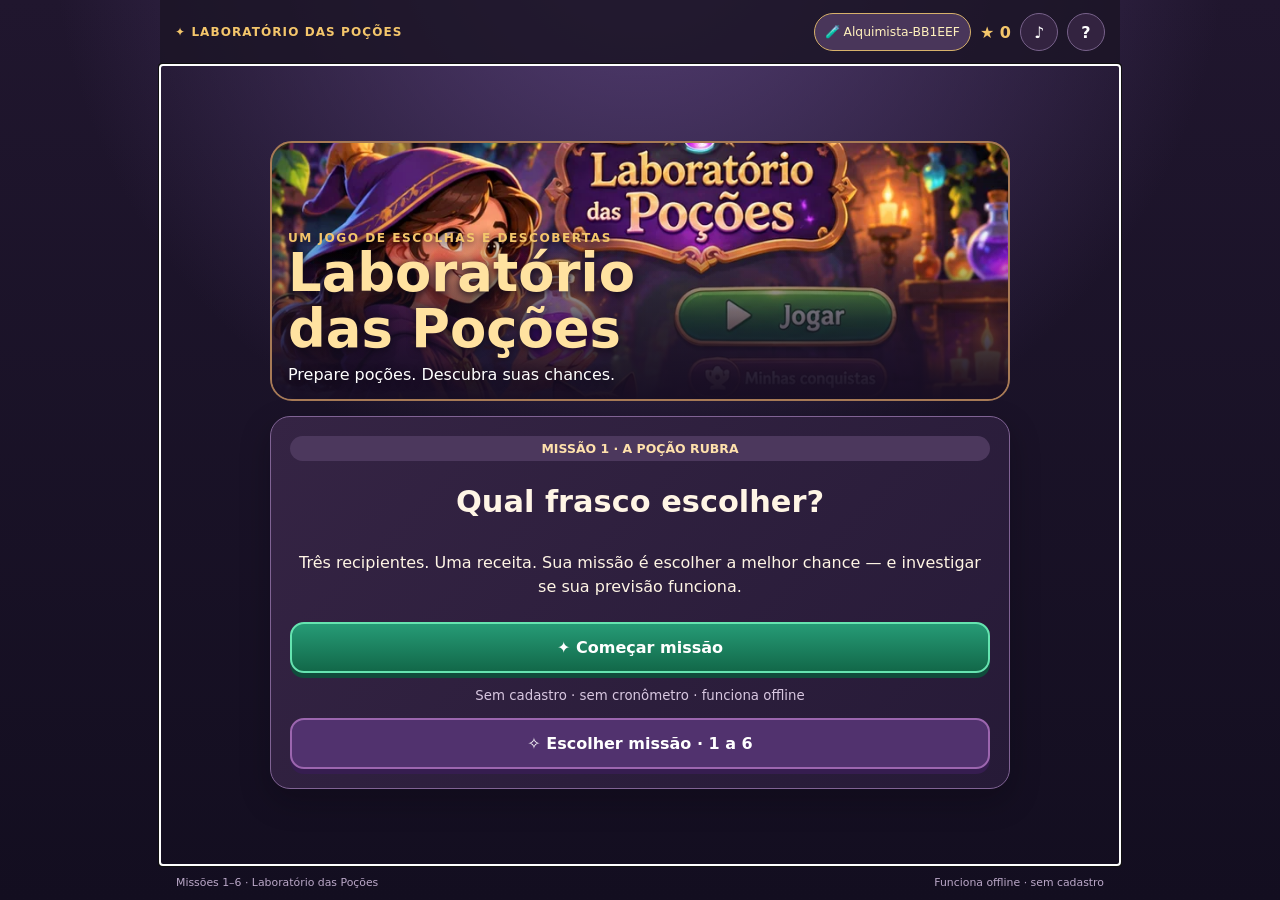
<file: index.html>
<!doctype html><html lang="pt-BR"><head><meta charset="utf-8"><meta name="viewport" content="width=device-width,initial-scale=1,viewport-fit=cover"><meta name="theme-color" content="#1d1631"><meta name="description" content="Laboratório das Poções — jogo de probabilidade para o 9º ano, offline."><title>Laboratório das Poções · Missões 1 a 6 · v0.8.3</title><link rel="stylesheet" href="style.css"><link rel="manifest" href="manifest.webmanifest"><link rel="icon" href="assets/capa.webp"></head><body><div id="app"><header class="top"><span class="brand">✦ LABORATÓRIO DAS POÇÕES</span><div class="topright"><button id="identity-badge" class="identity-badge" type="button" aria-label="Meu identificador">🧪 Identificação</button><span id="stars" aria-label="Estrelas conquistadas">☆ 0</span><button id="sound" class="iconbtn" aria-label="Ativar ou desativar som" title="Som">♪</button><button id="help" class="iconbtn" aria-label="Ajuda" title="Ajuda">?</button></div></header><main id="screen" tabindex="-1"></main><footer><span>Missões 1–6 · Laboratório das Poções</span><span>Funciona offline · sem cadastro</span></footer></div><div id="identity-modal" class="identity-modal" role="dialog" aria-modal="true" aria-labelledby="identity-title" hidden><div class="identity-card"><span class="eyebrow">Meu diário de alquimia</span><h2 id="identity-title">Como você quer ser identificado?</h2><p>Use um pseudônimo ou número de chamada. O professor verá essa identificação junto às suas missões.</p><label for="identity-name">Pseudônimo ou número de chamada</label><input id="identity-name" type="text" maxlength="32" autocomplete="off" placeholder="Ex.: Coruja-17 ou 17"><small>Prefira não informar seu nome completo.</small><p id="identity-code" class="identity-auto-preview"></p><p id="identity-error" class="identity-error" role="alert"></p><div class="identity-actions"><button id="identity-accept" class="primary" type="button">Usar minha escolha</button><button id="identity-auto" class="secondary" type="button">Gerar automaticamente</button><button id="identity-cancel" class="ghost" type="button" hidden>Voltar ao jogo</button></div></div></div><div id="toast" role="status" aria-live="polite"></div><div id="game-announcer" role="status" aria-live="polite" style="position:absolute;left:-9999px;width:1px;height:1px;overflow:hidden"></div><script src="probability-core.js" defer></script><script src="game.js" defer></script><script src="duas-gotas.js" defer></script><script src="estrategias.js" defer></script><script src="misterio.js" defer></script><script src="campanha.js" defer></script><script src="mestre.js" defer></script><script src="pedagogia.js" defer></script><script src="coletivo.js" defer></script><script>if("serviceWorker" in navigator && /^https?:$/.test(location.protocol)){navigator.serviceWorker.register("sw.js").catch(()=>{});}</script></body></html>
</file>
<file: style.css>
:root{color-scheme:dark;--bg:#171126;--panel:#291e3d;--panel2:#392849;--ink:#fff5e5;--muted:#d8c7e0;--gold:#f4c66b;--red:#e84d70;--blue:#63b2ef;--green:#56d6ac;--outline:#78628b;font-family:system-ui,-apple-system,'Segoe UI',sans-serif}*{box-sizing:border-box}body{margin:0;min-height:100dvh;color:var(--ink);background:radial-gradient(circle at 50% -10%,#574077 0,transparent 50%),linear-gradient(#20162e,#130e20);font-size:16px}button,input{font:inherit}button{cursor:pointer}button:disabled{cursor:not-allowed;opacity:.45}button:focus-visible,input:focus-visible{outline:3px solid #fff;outline-offset:3px}#app{max-width:960px;min-height:100dvh;margin:auto;display:flex;flex-direction:column}.top{display:flex;justify-content:space-between;align-items:center;gap:8px;padding:13px 15px;background:#1b1426db;border-bottom:1px solid #6c4b83}.brand{font-size:.75rem;letter-spacing:.09em;font-weight:850;color:var(--gold)}.topright{display:flex;align-items:center;gap:9px}#stars{font-weight:800;color:var(--gold);white-space:nowrap}.iconbtn{border:1px solid var(--outline);border-radius:50%;width:38px;height:38px;background:#332340;color:white;font-weight:800}main{width:100%;flex:1;padding:16px;display:flex;align-items:center;justify-content:center}footer{display:flex;justify-content:space-between;gap:10px;padding:11px 16px;font-size:.68rem;color:#bba8c8}.scene{width:100%;max-width:740px;animation:enter .24s ease}.hero{border:2px solid #a77a56;border-radius:22px;min-height:260px;position:relative;overflow:hidden;background:linear-gradient(0deg,#20152eaa,#20152e00 60%),url('assets/capa.webp') center 37%/cover}.hero:after{content:'';position:absolute;inset:0;background:linear-gradient(0deg,#160d22f2,transparent 65%);pointer-events:none}.hero-title{position:absolute;bottom:12px;left:16px;right:16px;z-index:1;text-shadow:0 2px 8px #100a19}.hero-title h1{font-size:clamp(1.8rem,6vw,3.3rem);margin:0;color:#ffe2a0;line-height:1.05}.hero-title p{margin:7px 0 0;color:#fff}.card{border:1px solid #806394;background:linear-gradient(135deg,#352444,#261a37);border-radius:20px;padding:19px;box-shadow:0 12px 30px #08050c44}.stack{display:grid;gap:15px}.center{text-align:center}.eyebrow{font-size:.76rem;font-weight:900;letter-spacing:.12em;color:var(--gold);text-transform:uppercase}h1,h2,h3{line-height:1.17}h2{font-size:clamp(1.35rem,4vw,1.9rem);margin:8px 0}p{line-height:1.5;margin:8px 0}small,.muted{color:var(--muted)}.primary,.secondary,.ghost{border-radius:14px;padding:14px 18px;min-height:50px;font-weight:850;border:2px solid #9c66af;color:#fff;background:#713ba0;box-shadow:0 5px 0 #361d50}.primary{background:linear-gradient(#269b76,#126849);border-color:#65e4b0;box-shadow:0 5px 0 #104b3b}.secondary{background:#51326e}.ghost{background:#30243e;box-shadow:none;border-color:#79658b}.primary:active,.secondary:active{transform:translateY(3px);box-shadow:0 2px 0 #24162f}.actions{display:flex;flex-wrap:wrap;gap:10px}.actions>button{flex:1}.pill{border-radius:30px;padding:5px 11px;background:#4c385d;color:#ffe1ac;font-weight:750;font-size:.78rem}.jars{display:grid;grid-template-columns:repeat(3,minmax(0,1fr));gap:10px}.jarbtn{border:2px solid #816995;border-radius:17px;padding:12px 6px;background:linear-gradient(#493459,#2a203b);color:var(--ink);min-height:180px;display:flex;flex-direction:column;align-items:center;justify-content:space-between;gap:7px}.jarbtn[aria-pressed=true]{border-color:var(--gold);background:linear-gradient(#654764,#3b2546);box-shadow:0 0 0 2px #d4a85088}.jarbtn .jarlabel{font-weight:900}.jar{height:98px;width:88px;border:5px solid #b7e6f6b5;border-top:9px solid #bb7b43;border-radius:11px 11px 23px 23px;position:relative;background:linear-gradient(100deg,#bceaff33,#bceaff0b 40%,#d7eefa24);display:flex;align-content:end;justify-content:center;align-items:end;flex-wrap:wrap;gap:3px;padding:10px 5px 9px;box-shadow:inset 6px 0 9px #ffffff24,0 7px 15px #0a0714a0}.ball{width:19px;height:19px;border-radius:50%;box-shadow:inset -3px -4px 3px #0004,inset 3px 3px 3px #fff7,0 1px 2px #0008;display:inline-block}.red{background:#ed4267}.blue{background:#3f9ae9}.jarbtn .counts{font-size:.77rem;color:#f7e7d7;line-height:1.4}.hint{border-left:4px solid var(--gold);padding:8px 12px;background:#4a3550;border-radius:0 10px 10px 0}.meter{height:14px;border-radius:20px;background:#180f24;overflow:hidden;border:1px solid #816991}.meter>div{height:100%;background:linear-gradient(90deg,#ca4770,#f1b76a);transition:width .3s}.statgrid{display:grid;grid-template-columns:repeat(3,1fr);gap:9px}.stat{background:#1b1429;border:1px solid #6b547b;border-radius:12px;padding:12px 5px;text-align:center}.stat strong{display:block;font-size:1.5rem;color:var(--gold)}.stat span{font-size:.73rem;color:var(--muted)}.bigjar{display:flex;justify-content:center;padding:12px}.bigjar .jar{width:145px;height:160px;gap:7px;padding:14px}.bigjar .ball{width:29px;height:29px}.ball.picked{animation:pop .45s ease}.result{padding:14px;border-radius:14px;background:#1c1529;border:1px solid #856d93}.result strong{color:var(--gold)}.choices{display:grid;grid-template-columns:repeat(3,1fr);gap:9px}.choice{border:2px solid #7e638c;background:#3e2d4e;color:white;border-radius:14px;min-height:54px;font-weight:850}.choice[aria-pressed=true]{border-color:var(--gold);background:#6a3f70}.barrow{display:grid;grid-template-columns:88px 1fr 55px;align-items:center;gap:9px;font-size:.84rem}.bar{height:22px;border-radius:7px;background:#1b1426;overflow:hidden}.bar>div{height:100%;background:linear-gradient(90deg,#d74b70,#f3b15b);transition:width .3s}.quiz{display:grid;gap:9px}.quiz button{text-align:left;background:#342642;color:white;border:2px solid #7b648d;border-radius:12px;padding:13px}.quiz button[aria-pressed=true]{border-color:var(--gold);background:#593a60}.math{background:#1b1429;padding:13px;border-radius:12px;line-height:1.7}.stars{font-size:2.5rem;letter-spacing:.08em;color:var(--gold)}#toast{position:fixed;bottom:48px;left:50%;transform:translateX(-50%);padding:11px 18px;border-radius:10px;background:#f7d892;color:#23152c;font-weight:800;box-shadow:0 8px 20px #0008;max-width:90%;display:none;z-index:3}#toast.show{display:block}@keyframes enter{from{opacity:0;transform:translateY(8px)}to{opacity:1;transform:none}}@keyframes pop{from{transform:scale(.4)}70%{transform:scale(1.3)}to{transform:scale(1)}}@media(max-width:480px){main{padding:10px;align-items:flex-start}.scene{padding-top:5px}.card{padding:14px}.jars{gap:6px}.jarbtn{min-height:165px;padding:9px 3px}.jar{width:72px;height:91px;padding:9px 3px;gap:2px}.ball{width:16px;height:16px}.jarbtn .counts{font-size:.7rem}.hero{min-height:250px}.barrow{grid-template-columns:76px 1fr 47px}}@media(prefers-reduced-motion:reduce){*,*:before,*:after{animation:none!important;transition:none!important}}

/* Missões 2 e 3 */
.missiontiles{display:grid;grid-template-columns:repeat(2,minmax(0,1fr));gap:12px}.missiontile{background:linear-gradient(145deg,#49335f,#2b203e);border:2px solid #9477a8;border-radius:18px;color:var(--ink);min-height:190px;padding:15px;display:flex;flex-direction:column;align-items:center;justify-content:center;gap:9px;text-align:center}.missiontile strong{font-size:1.25rem;color:var(--gold)}.missiontile span:not(.missionicon){font-weight:700}.missiontile small{font-size:.77rem}.missionicon{font-size:2.6rem}.potion-art{text-align:center;font-size:3rem;background:#20152f;border:1px solid #705484;border-radius:15px;padding:17px}.draw-slots{display:flex;align-items:center;justify-content:center;gap:16px}.draw-slot{width:72px;height:72px;display:flex;align-items:center;justify-content:center;border:2px solid #a78bb8;border-radius:16px;background:#1a1327;font-size:2.4rem;font-weight:800}.slotplus{font-size:1.8rem;color:var(--gold)}.comparison{display:grid;grid-template-columns:1fr 1fr;gap:10px}.comparison>div{display:grid;gap:5px;background:#1b1429;border:1px solid #725782;border-radius:12px;padding:13px;text-align:center}.comparison strong{font-size:1.5rem;color:var(--gold)}.formula{font-size:1.4rem;font-weight:850;color:var(--gold)}@media(max-width:430px){.missiontiles{grid-template-columns:1fr}.missiontile{min-height:130px}.draw-slot{width:62px;height:62px}}

/* Missão 4 */
.strategy-results{display:grid;gap:9px}.strategy-result{display:grid;grid-template-columns:1fr auto auto;align-items:center;gap:9px;background:#1b1429;border:1px solid #725782;border-radius:12px;padding:12px}.strategy-result.best{border:2px solid #6ce6b7;background:#193b36}.strategy-result small{display:block;font-size:.72rem}.strategy-result>strong{color:var(--gold)}.strategy-math{font-size:.85rem}.strategyjar .counts strong{color:#ffe6a4}@media(max-width:430px){.strategy-result{grid-template-columns:1fr auto}.strategy-math{grid-column:1/-1;grid-row:2}.strategy-result>strong{grid-column:2;grid-row:1}}

/* Missão 5 — frasco lacrado e observações acumuladas */
.m-sealed{position:relative;margin:8px auto 16px;width:140px;height:140px;border-radius:28px;display:flex;align-items:center;justify-content:center;background:radial-gradient(circle at 45% 40%,#563b87,#21152f 75%);border:2px solid #c39a5b;box-shadow:0 10px 35px #110b2a88;font-size:4rem}.m-sealed span{position:absolute;bottom:7px;right:18px;font-size:2rem;color:#ffe3a0;text-shadow:0 2px 4px #000}.m-history{display:grid;gap:10px;padding:8px 0}.m-history .barrow{min-width:0}.m-history .barrow span{min-width:64px}.m-history .barrow strong{min-width:48px;text-align:right}@media(max-width:380px){.m-history .barrow{gap:5px}.m-history .barrow span{font-size:.75rem}.m-history .barrow strong{font-size:.75rem}}

/* v0.5 — campanha e missão de síntese */
.campaign-panel{background:linear-gradient(145deg,#342247,#21192f);border:1px solid #9475a8;border-radius:17px;padding:16px;display:grid;gap:11px}.campaign-head{display:flex;flex-wrap:wrap;justify-content:space-between;gap:6px}.campaign-head strong{color:#f4d18c}.campaign-head span{font-size:.85rem}.campaign-panel p{margin:0;font-size:.87rem}.campaign-track{height:12px;border-radius:20px;background:#181021;overflow:hidden}.campaign-track>div{height:100%;background:linear-gradient(90deg,#c89752,#f4df91);border-radius:20px}.campaign-medals{display:flex;flex-wrap:wrap;gap:8px}.campaign-medals span{border:1px solid #9373a9;border-radius:30px;padding:5px 11px;font-weight:700}.campaign-done{border-color:#d2b16d}.campaign-score{font-size:.75rem;color:#f4d18c!important}.order-box{border:1px solid #7b5d90;border-radius:16px;padding:12px}.order-box h3{margin:0 0 8px}.order-box p{margin:0 0 12px}.master-options{display:grid;grid-template-columns:repeat(3,minmax(0,1fr));gap:8px}.master-option{border:2px solid #73568c;border-radius:12px;background:#30233e;color:#f7ecf7;display:flex;flex-direction:column;gap:7px;align-items:center;justify-content:center;min-height:130px;padding:9px 5px;text-align:center;font-size:.85rem}.master-option[aria-pressed="true"]{border-color:#f1c66e;background:#584068}.master-option small{font-size:.72rem}.budget{padding:13px;border:1px solid #9e8d58;background:#302c27;border-radius:12px;text-align:center}.budget.over{border-color:#ff7788;color:#ffd1d6}.campaign-finale{padding:16px;text-align:center;border:1px solid #c6a46c;border-radius:15px;background:#392e37}.campaign-finale strong{color:#f5d68e;font-size:1.2rem}.campaign-finale p{margin:8px 0 0}@media(max-width:380px){.master-option{font-size:.72rem;min-height:120px}.master-option small{font-size:.66rem}.campaign-panel{padding:12px}}

.learn-row{display:grid;grid-template-columns:minmax(0,1fr) 85px 60px;gap:10px;align-items:center;border-bottom:1px solid #ffffff22;padding:11px 0;font-size:.88rem}.learn-row small{display:block;opacity:.7}.learn-meter{height:10px;background:#ffffff22;border-radius:30px;overflow:hidden}.learn-meter>div{height:100%;background:#c69d58}.learn-history{max-height:270px;overflow:auto}.learn-history>div{padding:9px 0;border-bottom:1px solid #ffffff22}.learn-history small{display:block;opacity:.65}.connection-pill{padding:9px 12px;border:1px solid #ffffff44;border-radius:10px;font-size:.85rem}.collective-bar{display:flex;flex-wrap:wrap;gap:8px;margin:10px 0}.collective-bar button{flex:1}.teacher-table{width:100%;border-collapse:collapse;font-size:.85rem}.teacher-table th,.teacher-table td{padding:9px;border-bottom:1px solid #ffffff22;text-align:left}.teacher-table-wrap{overflow-x:auto}

.prob-tree{background:#281f38;border:1px solid #d4aa6d88;border-radius:14px;padding:14px;margin:12px 0}.tree-branches{display:grid;grid-template-columns:1fr 1fr;gap:10px}.tree-branches>div{padding:10px;background:#ffffff12;border-radius:10px}.branch{margin:8px 0 0 12px;font-size:.9em;line-height:1.8}.math-lab{border:1px solid #d4aa6d88;padding:12px;border-radius:12px;margin:12px 0}
/* v0.8.3 — identidade visível e estável, tanto no navegador quanto no HTML avulso. */
.identity-badge{max-width:min(40vw,220px);overflow:hidden;text-overflow:ellipsis;white-space:nowrap;font-size:.77rem;border:1px solid #d7b16b;background:#49365a;color:#fff1bd;border-radius:99px;padding:7px 10px;min-height:38px;cursor:pointer}
.identity-badge:focus-visible,.identity-card input:focus-visible{outline:3px solid #95e6d4;outline-offset:2px}
.identity-modal{position:fixed;inset:0;background:#110b20e8;z-index:999;display:flex;justify-content:center;align-items:center;padding:14px;overflow:auto}
.identity-modal[hidden]{display:none!important}
.identity-card{width:min(95vw,510px);max-height:95vh;overflow:auto;display:grid;gap:12px;background:#2b203d;border:2px solid #dcb76c;border-radius:20px;padding:clamp(18px,4vw,28px);box-shadow:0 18px 70px #0009;color:#f9edfa}
.identity-card h2{margin:0;font-size:1.65rem;line-height:1.25}.identity-card p{margin:0}.identity-card label{font-weight:750}.identity-card input{background:#1b1429;border:1px solid #c0a2ce;border-radius:10px;padding:13px 12px;color:#fff;font:inherit;width:100%}
.identity-card small{color:#d5c4df}.identity-auto-preview{font-size:.87rem;color:#f1d69b}.identity-error{color:#ffc3c3;min-height:1em}.identity-actions{display:grid;grid-template-columns:1fr;gap:9px}.identity-actions button{width:100%;min-height:46px}
@media(max-width:540px){.identity-badge{max-width:35vw;font-size:.72rem;padding:6px 7px}.identity-card h2{font-size:1.4rem}}

@media(max-width:600px){.top{flex-wrap:wrap}.topright{width:100%;justify-content:space-between;gap:6px}.identity-badge{max-width:55vw}}
</file>
